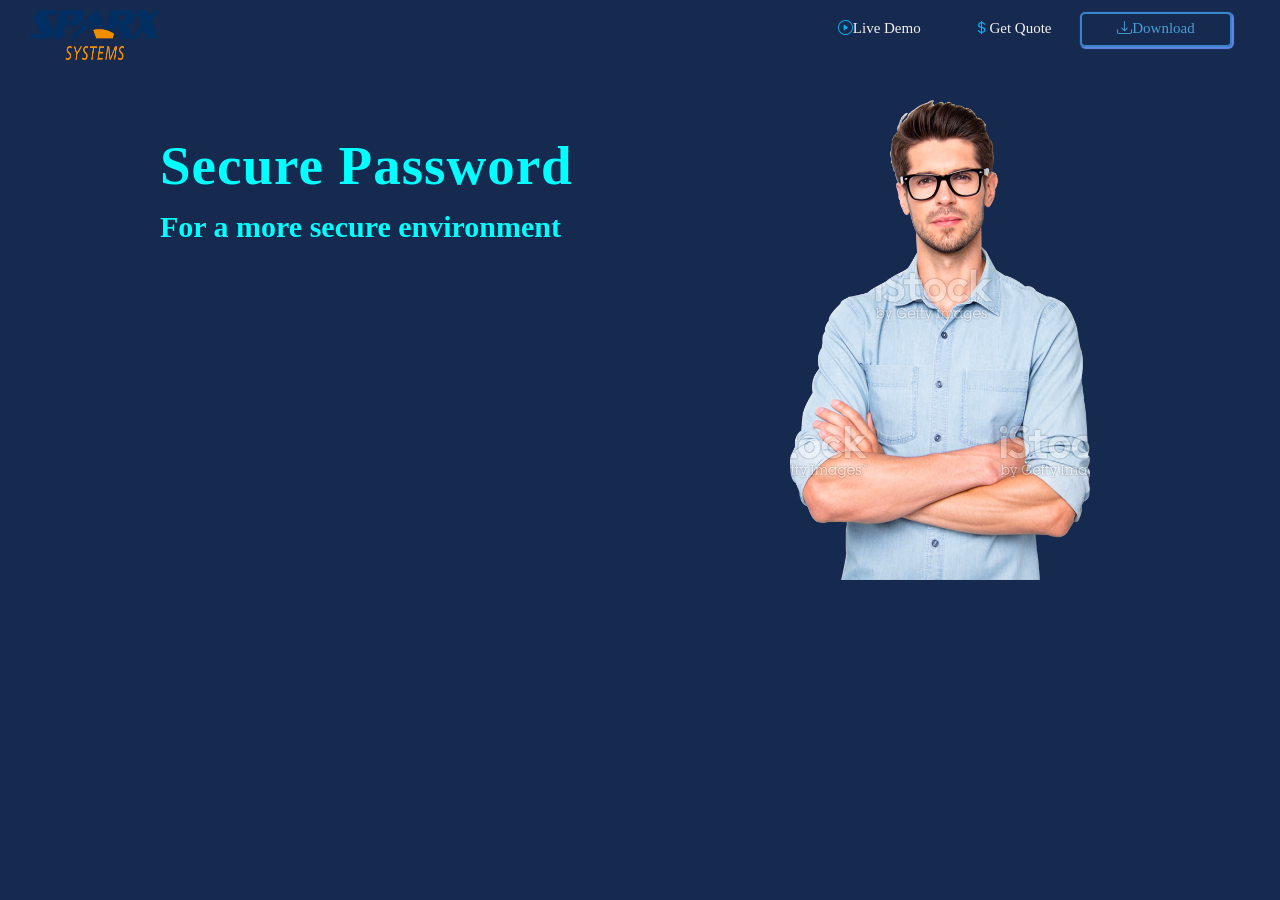
<file: index.html>
<html lang="en">
<head>
    <meta charset="UTF-8">
    <meta http-equiv="X-UA-Compatible" content="IE=edge">
    <meta name="viewport" content="width=device-width, initial-scale=1.0">
    <title>Document</title>
    <link rel="stylesheet" href="./style.css">
    <link rel="stylesheet" href="https://cdn.jsdelivr.net/npm/bootstrap-icons@1.10.2/font/bootstrap-icons.css">
</head>
<body>
    <section id="header">
        <div class="left">
            <a href=""><img src="./sparx logo.png" width="130px;" height="50px;"></a> 
        </div>
        <div class="hamburger">
            <div class="line1"></div>
            <div class="line2"></div>
            <div class="line3"></div>
        </div>
     <div class="right">
        <ul>
          <li><a href="" class="demo" id="demo" style="color:rgb(244, 241, 241)"><i class="bi bi-play-circle" style="color: rgb(7, 176, 243);"></i>Live Demo</a></li>
            <li><a href="" style="color:rgb(244, 241, 241)"><i class="bi bi-currency-dollar" style="color: rgb(7, 176, 243);"></i>Get Quote</a></li>
            <li class="down"><a href="" style="color:rgb(71, 160, 216)"><i class="bi bi-download"></i>Download</a></li>
        </ul>
          
     </div>
       </section>
       <section id="main-content">
        <div class="content-right">
            <h1>Secure Password</h1>
            <h2>For a more secure environment</h2>
        </div>
        <div class="content-left">
          <img src="./Layer 5.png" class="img">
        </div>
        
       </section>
       <div class="video-player" id="video_player">
        <video width="100%" controls autoplay>
           <source src="./sparx video.mp4" type="video/mp4">
        </video>
        <div id="close">close</div>
       </div>
       <script>
        let closevideo = document.getElementById('close');
let openvideo =   document.getElementById('demo');
let myvideo = document.getElementById('video_player');
openvideo.addEventListener('click',() =>{
    myvideo.setAttribute("style","width:90%;height:50vh;transition:all .5s linear");
    closevideo.style.display = "block"
})
closevideo.addEventListener('click',() =>{
    myvideo.setAttribute("style","width:0%;height:0vh;transition:all .5s linear");
    closevideo.style.display = "none"
})
       </script>
</body>
</html>
</file>
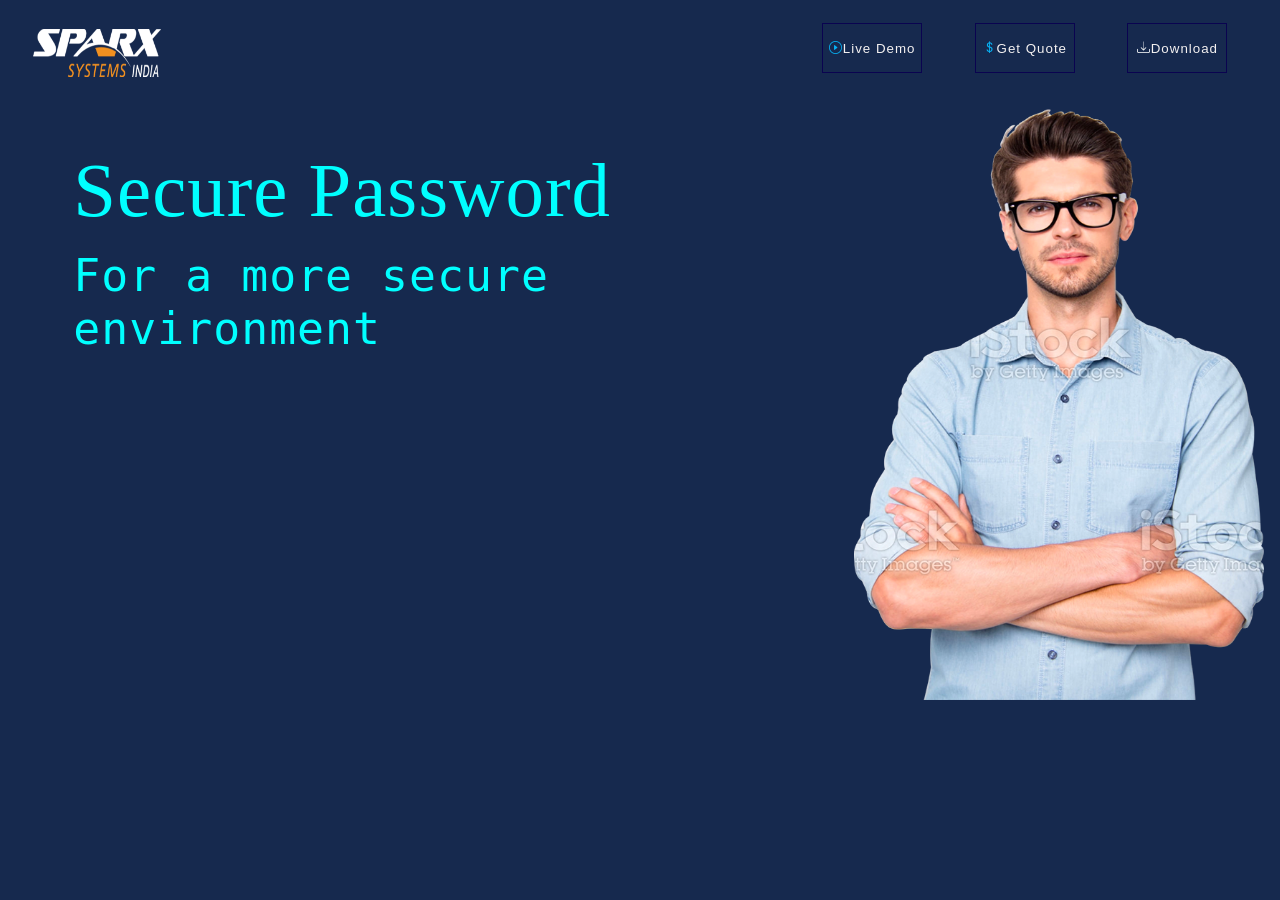
<file: demo.html>
<!DOCTYPE html>
<html lang="en">
<head>
    <meta charset="UTF-8">
    <meta name="viewport" content="width=device-width, initial-scale=1.0">
    <meta http-equiv="X-UA-Compatible" content="ie=edge">
    <link rel="stylesheet" href="./demo.css">
    <title>Responsive Animated Navbar</title>
    <link rel="stylesheet" href="https://cdn.jsdelivr.net/npm/bootstrap-icons@1.10.2/font/bootstrap-icons.css">
    <link href="https://fonts.googleapis.com/css2?family=Abril+Fatface&display=swap" rel="stylesheet">
    <link href="https://fonts.googleapis.com/css2?family=Abril+Fatface&family=Acme&display=swap" rel="stylesheet">
</head>
<body>
    <nav>
        <div class="logo">
            <img src="./Sparx.png" alt="Logo Image" width="300px" height="100px">
        </div>
        <div class="hamburger">
            <div class="line1"></div>
            <div class="line2"></div>
            <div class="line3"></div>
        </div>
        <ul class="nav-links">
            <li><button  class="demo" id="demo"><i class="bi bi-play-circle" style="color: rgb(7, 176, 243);"></i>Live Demo</button></li>
            <li><button  class="demo"><i class="bi bi-currency-dollar" style="color: rgb(7, 176, 243);"></i>Get Quote</button></li>
            <li><button  class="demo"><i class="bi bi-download"></i>Download</button></li>
        </ul>
    </nav>
    <section id="main-content">
        <div class="content-right">
            <h1>Secure Password</h1>
            <h2>For a more secure environment</h2>
        </div>
        <div class="content-left">
          <img src="./Layer 5.png" class="img">
        </div>
        
       </section>
       <div class="video-player" id="video_player">
        <video width="100%" controls autoplay>
           <source src="./sparx video.mp4" type="video/mp4">
        </video>
        <div id="close">close</div>
       </div>
    <script src="./script.js"></script>
    <script>
        const hamburger = document.querySelector(".hamburger");
const navLinks = document.querySelector(".nav-links");
const links = document.querySelectorAll(".nav-links li");

hamburger.addEventListener('click', ()=>{
   //Animate Links
    navLinks.classList.toggle("open");
    links.forEach(link => {
        link.classList.toggle("fade");
    });

    //Hamburger Animation
    hamburger.classList.toggle("toggle");
});
    </script>
</body>
</html>
</file>
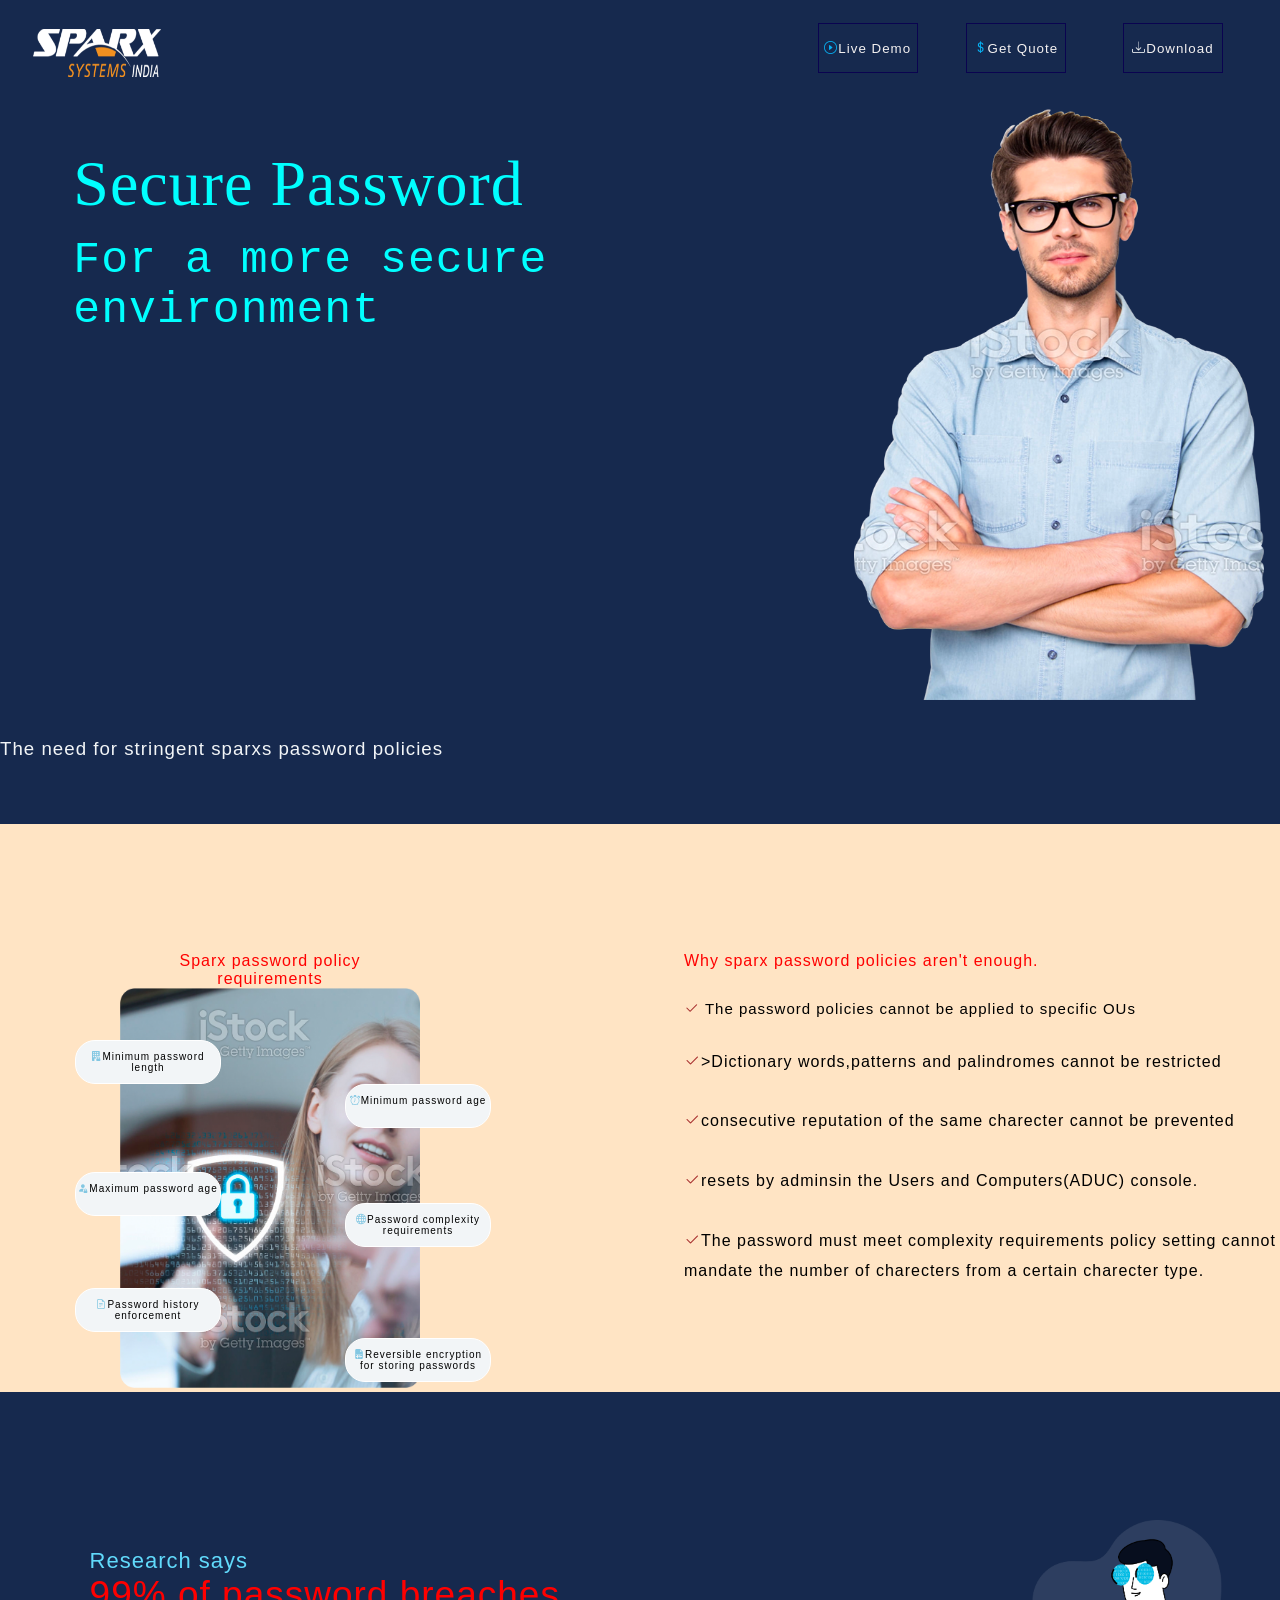
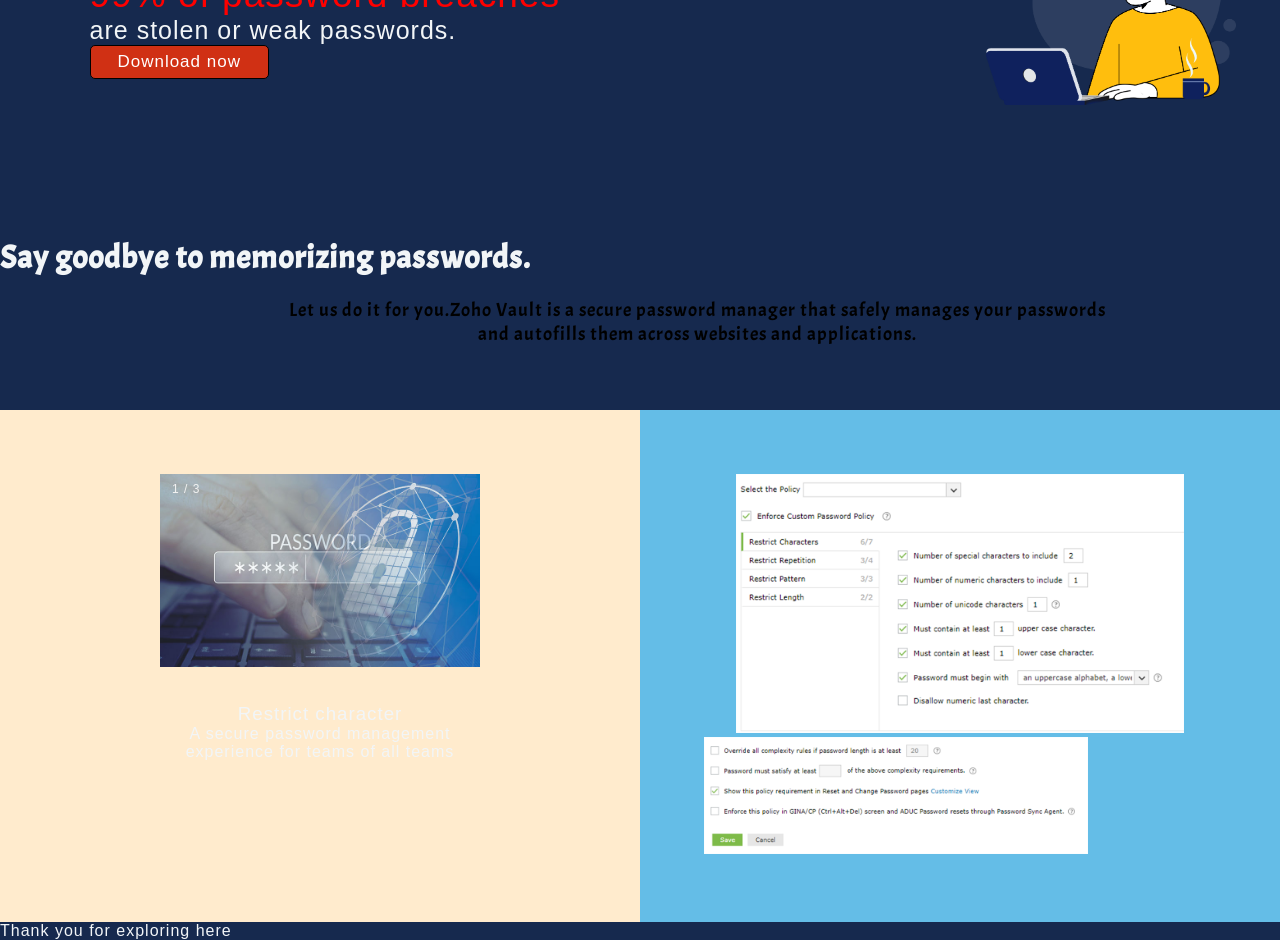
<file: task2.html>
<!DOCTYPE html>
<html lang="en">
<head>
    <meta charset="UTF-8">
    <meta name="viewport" content="width=device-width, initial-scale=1.0">
    <meta http-equiv="X-UA-Compatible" content="ie=edge">
    <link rel="stylesheet" href="./task2.css">
    <title>Responsive Animated Navbar</title>
    <link rel="stylesheet" href="https://cdn.jsdelivr.net/npm/bootstrap-icons@1.10.2/font/bootstrap-icons.css">
    <link href="https://fonts.googleapis.com/css2?family=Abril+Fatface&display=swap" rel="stylesheet">
    <link href="https://fonts.googleapis.com/css2?family=Abril+Fatface&family=Acme&display=swap" rel="stylesheet">
</head>
<body>
    <nav>
        <div class="logo">
            <img src="./Sparx.png" alt="Logo Image" width="300px" height="100px">
        </div>
        <div class="hamburger">
            <div class="line1"></div>
            <div class="line2"></div>
            <div class="line3"></div>
        </div>
        <ul class="nav-links">
            <li><button  class="demo" id="demo"><i class="bi bi-play-circle" style="color: rgb(7, 176, 243);"></i>Live Demo</button></li>
            <li><button  class="demo" onclick="return openform()"><i class="bi bi-currency-dollar" style="color: rgb(7, 176, 243);"></i>Get Quote</button></li>
            <li><a href="./Offer Letter_Prolaborate_Maheshwaran Veerakumar (1)_copy.pdf" download><button  class="demo"><i class="bi bi-download"></i>Download</button></a></li>
        </ul>
    </nav>
    <section id="main-content">
        <div class="content-right">
            <h1>Secure Password</h1>
            <h2>For a more secure environment</h2>
        </div>
        <div class="content-left">
          <img src="./Layer 5.png" class="img">
        </div>
        
       </section>
       <div class="video-player" id="video_player">
        <video width="100%" controls autoplay>
           <source src="./sparx video.mp4" type="video/mp4">
        </video>
        <div id="close">close</div>
       </div>
       <section id="policies">
        <h3>The need for stringent sparxs password policies</h3>
    <div class="container">
          <div class="left-policy">
            <h4>Sparx password policy requirements</h4>
             <img src="./Layer 26.png">
                <div class="centered"><i class="bi bi-person-fill-lock" style="color: rgb(131, 199, 226);"></i>Maximum password age</div>
                <div class="right-centered"><i class="bi bi-globe" style="color: rgb(131, 199, 226);"></i>Password complexity requirements</div>
                <div class="bottom-left"><i class="bi bi-file-earmark-text" style="color: rgb(131, 199, 226);"></i>Password history enforcement</div>
                <div class="top-left"><i class="bi bi-building-fill-lock" style="color: rgb(131, 199, 226);"></i>Minimum password length</div>
                <div class="top-right"><i class="bi bi-alarm" style="color: rgb(131, 199, 226);"></i>Minimum password age</div>
                <div class="bottom-right"><i class="bi bi-file-earmark-spreadsheet-fill" style="color: rgb(131, 199, 226);"></i>Reversible encryption for storing passwords</div>
             </div>
                
          <div class="right-policy">
            <h4>Why sparx password policies aren't enough.</h4>
           <p class="first-class"> <i class="bi bi-check2" style="color: brown;"></i> The password policies cannot be applied to specific OUs</p>
           <p  class="second-class"><i class="bi bi-check2" style="color: brown;"></i>>Dictionary words,patterns and palindromes cannot be

            restricted</p>
            <p class="second-class"><i class="bi bi-check2" style="color: brown;"></i>consecutive reputation of the same charecter cannot be prevented</p>
            <p class="second-class"><i class="bi bi-check2" style="color: brown;"></i>resets by adminsin the Users and Computers(ADUC)

                console.</p>
                <p class="second-class"><i class="bi bi-check2" style="color: brown;"></i>The password must meet complexity requirements policy

                    setting cannot mandate the number of charecters from a
                    
                    certain charecter type.
                    </p>
          </div>
    </div>
    </section>
    <section id="banner">
        <div class="left-banner">
            <p class="para"><span id="blue">Research says</span><br><span id="red">99% of password breaches  </span><br>are stolen or weak passwords.</p>
            <button class="download">Download now</button>
        </div>
        <div class="right-banner">
           <img src="./Vector Smart Object.png">
        </div>
      
    </section>
    <section id="text">
       <h3>Say goodbye to memorizing passwords.</h3>
       <p>Let us do it for you.Zoho Vault is a secure password manager that safely manages your passwords <br> and autofills them across websites and applications.</p>
    </section>
<section id="last-page">
    <div id="seven">
        <div class="row_1">    
            <!-- try -->
            <div class="slideshow-container">

                <div class="mySlides fade">
                  <div class="numbertext">1 / 3</div>
                  <img src="./password1.jpg" style="width:100%">
                  
                </div>
                
                <div class="mySlides fade">
                  <div class="numbertext">2 / 3</div>
                  <img src="./password2.jpg" style="width:100%">
                  
                </div>
                
                <div class="mySlides fade">
                  <div class="numbertext">3 / 3</div>
                  <img src="./password3.png" style="width:100%">
                    
                </div>
                <div id="mySlides_text">
                    <h3 id="mySlides_text1">Restrict character</h3>
                    <p id="mySlides_text2">A secure password management experience for teams of all teams</p>

                </div>
                
                </div>
                <br>
                
                <div style="text-align:center">
                  <span class="dot"></span> 
                  <span class="dot"></span> 
                  <span class="dot"></span> 
                </div>
                
            <!-- / -->
        </div>
        <div class="row_2">
            <div id="last">
                <img src="./Layer 11.png" alt="" class="last_pic1">
                <img src="./Layer 12.png" alt="" class="last_pic2">
               
            </div>
        </div>
    </div> 
<!-- Form validation -->
<!-- <div  id="myForm">
    <form action="#0" onsubmit="return setAction(this)" class="form-container">
          <h3>LOGIN</h3>
         <label class="lastbox">
            <input type="text" id="lastname"  placeholder="Enter your name">
            <span class="lasttext"></span>
         </label>
          <label class="emailbox">
             <input type="email" id="email"   placeholder="Enter your Email">
             <span class="emailtext"></span>
          </label>
          <label class="passbox">
             <input type="password" id="password"  placeholder="Enter your password">
             <span class="passtext"></span>
          </label>
          <button type="submit" class="btn">SUBMIT</button><br>
          <button type="button" class="btn cancel" id="btn2" onclick="closeForm()">CLOSE</button>
          <div class="container">
       <div class="popup" id="popup">
       <img src="./check.jpeg">
       <h2>Welcome Back!</h2>
       <p>Logged in successfully</p>
       <button type="button" onclick="closepopup()">OK</button>
       </div>
          </div>
     
      
      </form>
    </div> -->
    <div id="copyright">
        <p id="copyright1">Thank you for exploring here</p>
    </div>  
    
</section>
    <script src="./script.js"></script>
    <script>
        const hamburger = document.querySelector(".hamburger");
const navLinks = document.querySelector(".nav-links");
const links = document.querySelectorAll(".nav-links li");

hamburger.addEventListener('click', ()=>{
   //Animate Links
    navLinks.classList.toggle("open");
    links.forEach(link => {
        link.classList.toggle("fade");
    });

    //Hamburger Animation
    hamburger.classList.toggle("toggle");
});
//openform//
function openform()
{
  var b= document.getElementById('form1');
  b.style.display="block";
}

    </script>
</body>
</html>
</file>
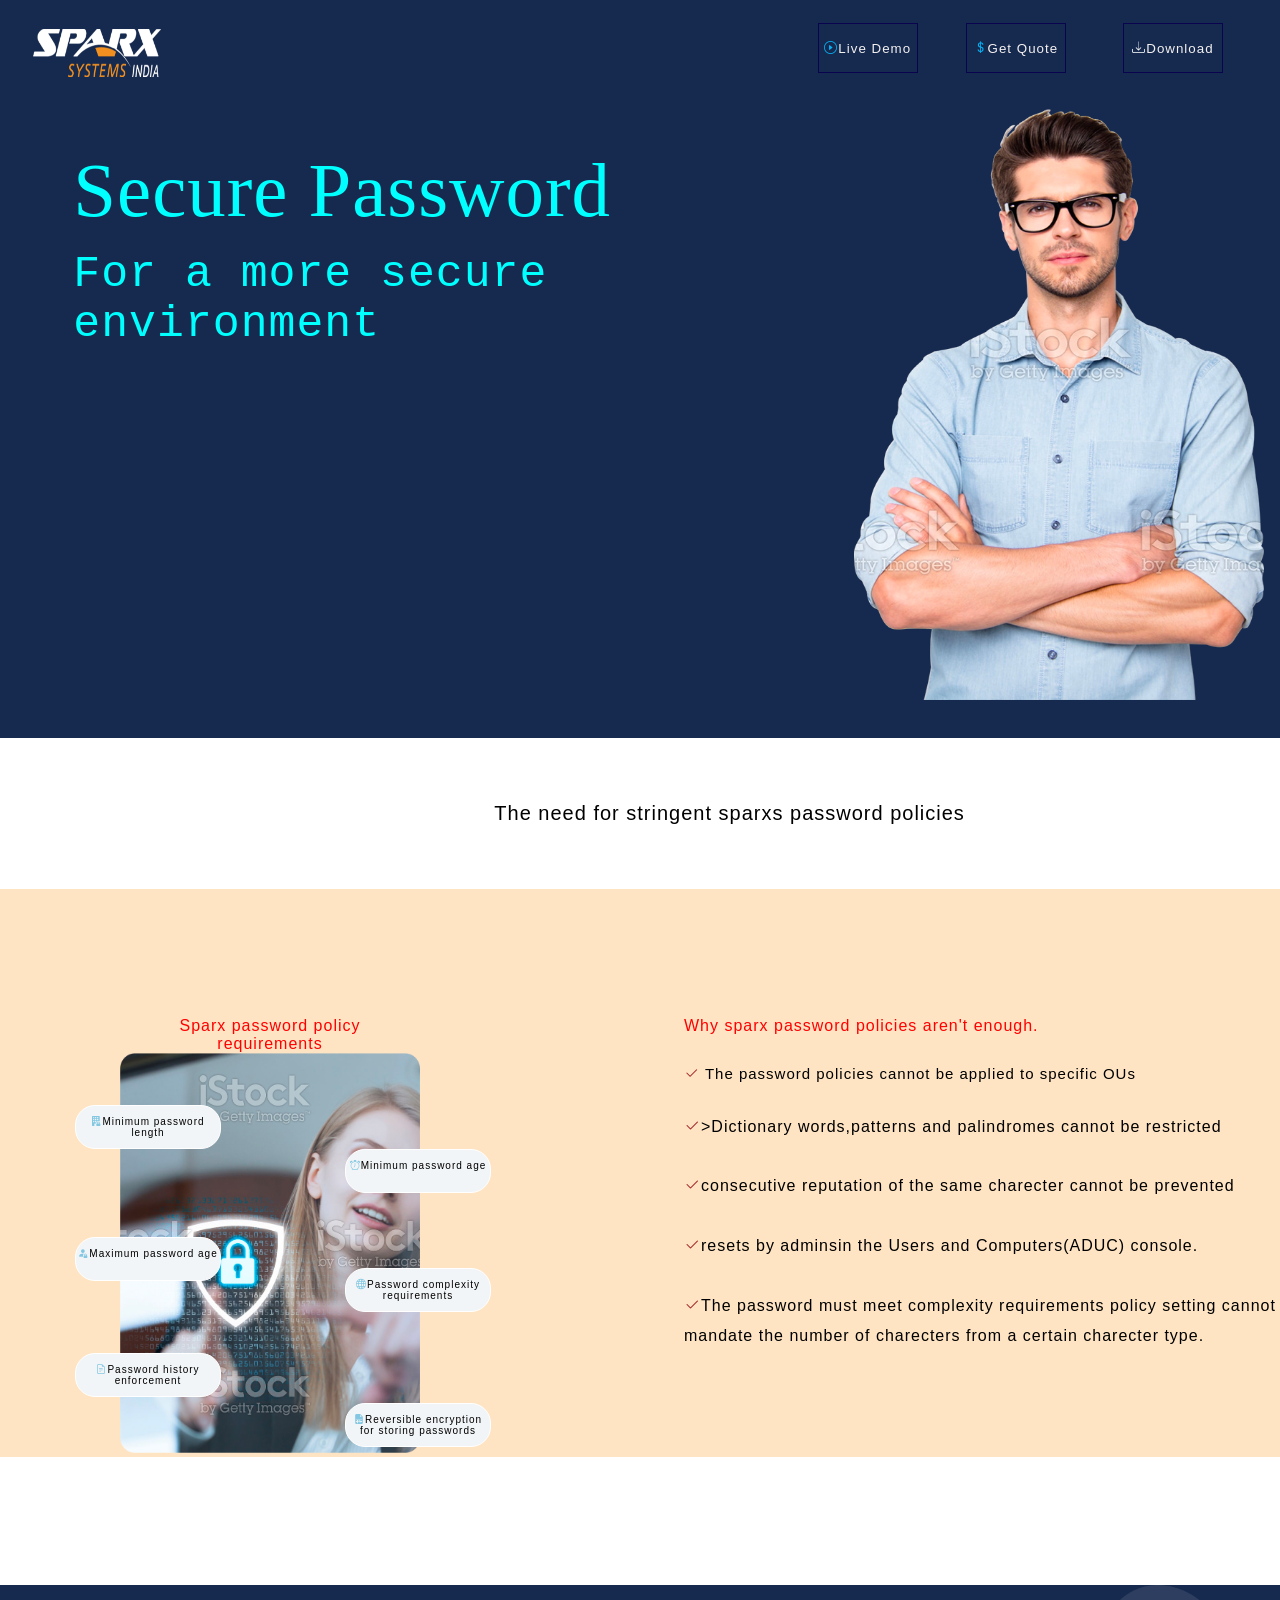
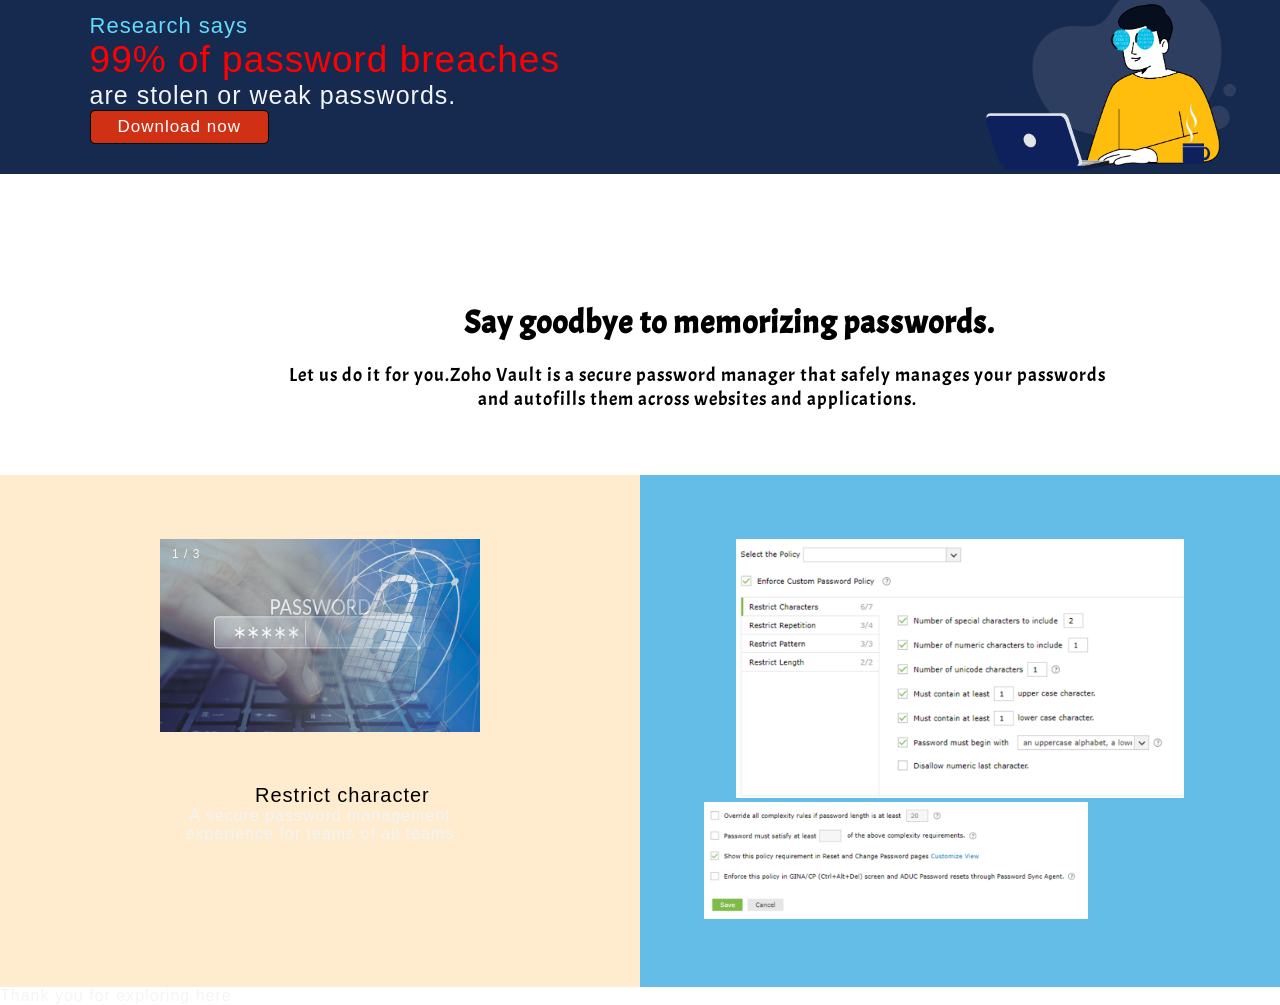
<file: video.html>
<!DOCTYPE html>
<html lang="en">
<head>
    <meta charset="UTF-8">
    <meta name="viewport" content="width=device-width, initial-scale=1.0">
    <meta http-equiv="X-UA-Compatible" content="ie=edge">
    <link rel="stylesheet" href="./video.css">
    <title>Responsive Animated Navbar</title>
    <link rel="stylesheet" href="https://cdn.jsdelivr.net/npm/bootstrap-icons@1.10.2/font/bootstrap-icons.css">
    <link href="https://fonts.googleapis.com/css2?family=Abril+Fatface&display=swap" rel="stylesheet">
    <link href="https://fonts.googleapis.com/css2?family=Abril+Fatface&family=Acme&display=swap" rel="stylesheet">
</head>
<body>
    <section id="homepage">
        <nav>
            <div class="logo">
                <img src="./Sparx.png" alt="Logo Image" width="300px" height="100px">
            </div>
            <div class="hamburger">
                <div class="line1"></div>
                <div class="line2"></div>
                <div class="line3"></div>
            </div>
            <ul class="nav-links">
                <li><button  class="demo" id="demo"><i class="bi bi-play-circle" style="color: rgb(7, 176, 243);"></i>Live Demo</button></li>
                <li><button  class="demo" onclick="openForm()"><i class="bi bi-currency-dollar" style="color: rgb(7, 176, 243);"></i>Get Quote</button></li>
                <li><a href="./Offer Letter_Prolaborate_Maheshwaran Veerakumar (1)_copy.pdf" download><button  class="demo"><i class="bi bi-download"></i>Download</button></a></li>
            </ul>
        </nav>
        <section id="main-content">
            <div class="content-right">
                <h1>Secure Password</h1>
                <h2>For a more secure environment</h2>
            </div>
            <div class="content-left">
              <img src="./Layer 5.png" class="img">
            </div>
            
           </section>
           <div class="video-player" id="video_player">
            <video width="100%" controls autoplay>
               <source src="./sparx video.mp4" type="video/mp4">
            </video>
            <div id="close">close</div>
           </div>
    </section>
    <section id="policies">
        <h3>The need for stringent sparxs password policies</h3>
    <div class="container">
          <div class="left-policy">
            <h4>Sparx password policy requirements</h4>
             <img src="./Layer 26.png">
                <div class="centered"><i class="bi bi-person-fill-lock" style="color: rgb(131, 199, 226);"></i>Maximum password age</div>
                <div class="right-centered"><i class="bi bi-globe" style="color: rgb(131, 199, 226);"></i>Password complexity requirements</div>
                <div class="bottom-left"><i class="bi bi-file-earmark-text" style="color: rgb(131, 199, 226);"></i>Password history enforcement</div>
                <div class="top-left"><i class="bi bi-building-fill-lock" style="color: rgb(131, 199, 226);"></i>Minimum password length</div>
                <div class="top-right"><i class="bi bi-alarm" style="color: rgb(131, 199, 226);"></i>Minimum password age</div>
                <div class="bottom-right"><i class="bi bi-file-earmark-spreadsheet-fill" style="color: rgb(131, 199, 226);"></i>Reversible encryption for storing passwords</div>
             </div>
                
          <div class="right-policy">
            <h4>Why sparx password policies aren't enough.</h4>
           <p class="first-class"> <i class="bi bi-check2" style="color: brown;"></i> The password policies cannot be applied to specific OUs</p>
           <p  class="second-class"><i class="bi bi-check2" style="color: brown;"></i>>Dictionary words,patterns and palindromes cannot be

            restricted</p>
            <p class="second-class"><i class="bi bi-check2" style="color: brown;"></i>consecutive reputation of the same charecter cannot be prevented</p>
            <p class="second-class"><i class="bi bi-check2" style="color: brown;"></i>resets by adminsin the Users and Computers(ADUC)

                console.</p>
                <p class="second-class"><i class="bi bi-check2" style="color: brown;"></i>The password must meet complexity requirements policy

                    setting cannot mandate the number of charecters from a
                    
                    certain charecter type.
                    </p>
          </div>
    </div>
    </section>
    <section id="banner">
        <div class="left-banner">
            <p class="para"><span id="blue">Research says</span><br><span id="red">99% of password breaches  </span><br>are stolen or weak passwords.</p>
            <button class="download">Download now</button>
        </div>
        <div class="right-banner">
           <img src="./Vector Smart Object.png">
        </div>
      
    </section>
    <section id="text">
       <h3>Say goodbye to memorizing passwords.</h3>
       <p>Let us do it for you.Zoho Vault is a secure password manager that safely manages your passwords <br> and autofills them across websites and applications.</p>
    </section>
<section id="last-page">
    <div id="seven">
        <div class="row_1">    
            <!-- try -->
            <div class="slideshow-container">

                <div class="mySlides fade">
                  <div class="numbertext">1 / 3</div>
                  <img src="./password1.jpg" style="width:100%">
                  
                </div>
                
                <div class="mySlides fade">
                  <div class="numbertext">2 / 3</div>
                  <img src="./password2.jpg" style="width:100%">
                  
                </div>
                
                <div class="mySlides fade">
                  <div class="numbertext">3 / 3</div>
                  <img src="./password3.png" style="width:100%">
                    
                </div>
                <div id="mySlides_text">
                    <h3 id="mySlides_text1">Restrict character</h3>
                    <p id="mySlides_text2">A secure password management experience for teams of all teams</p>

                </div>
                
                </div>
                <br>
                
                <div style="text-align:center">
                  <span class="dot"></span> 
                  <span class="dot"></span> 
                  <span class="dot"></span> 
                </div>
                
            <!-- / -->
        </div>
        <div class="row_2">
            <div id="last">
                <img src="./Layer 11.png" alt="" class="last_pic1">
                <img src="./Layer 12.png" alt="" class="last_pic2">
               
            </div>
        </div>
    </div> 
    <div id="copyright">
        <p id="copyright1">Thank you for exploring here</p>
    </div>  
    
</section>
        
    <script src="./script.js"></script>
    <script>
        const hamburger = document.querySelector(".hamburger");
const navLinks = document.querySelector(".nav-links");
const links = document.querySelectorAll(".nav-links li");

hamburger.addEventListener('click', ()=>{
   //Animate Links//
    navLinks.classList.toggle("open");
    links.forEach(link => {
        link.classList.toggle("fade");
    });

    //Hamburger Animation
    hamburger.classList.toggle("toggle");
});

//popup form//
var satisfy=0;
   const email = document.getElementById("email");
const password = document.getElementById("password");

email.addEventListener('input',()=>{
    const emailbox = document.querySelector('.emailbox');
    const emailtext = document.querySelector('.emailtext');
    const emailpattern = /[A-Za-z0-9._%+-]+@[A-Za-z0-9.-]+\.[A-Za-z]{1,63}$/;

    if(email.value.match(emailpattern)){
        emailbox.classList.add('valid');
        emailbox.classList.remove('invalid');
        emailtext.innerHTML = "your email address is valid";
        satisfy=satisfy+1;
        
    }else{
        emailbox.classList.add('invalid');
        emailbox.classList.remove('valid');
        emailtext.innerHTML = "please enter a valid email";
    }
});
password.addEventListener('input',()=>{
    const passbox = document.querySelector('.passbox');
    const passtext = document.querySelector('.passtext');
    const passpattern = /(?=.*\d)(?=.*[a-z])(?=.*[A-Z]).{6,}/;

    if(password.value.match(passpattern)){
        passbox.classList.add('valid');
        passbox.classList.remove('invalid');
        passtext.innerHTML = "your password is valid";
        satisfy=satisfy+1;
        
    }else{
        passbox.classList.add('invalid');
        passbox.classList.remove('valid');
        passtext.innerHTML = "Your password must be atleast 6 characters as well as contain at least one uppercase,one lowercase, and one number.";
    }
});
lastname.addEventListener('input',()=>{
    const lastbox = document.querySelector('.lastbox');
    const lasttext = document.querySelector('.lasttext');
    const lastpattern = /^[A-Za-z]+.{6,}/;

    if(lastname.value.match(lastpattern)){
        lastbox.classList.add('valid');
        lastbox.classList.remove('invalid');
        lasttext.innerHTML = "your lastname is valid";
        satisfy=satisfy+1;
        
    }else{
        lastbox.classList.add('invalid');
        lastbox.classList.remove('valid');
        lasttext.innerHTML = "Your lastname contains only alphabets and must be atleast 6 characters.";
    }
});

//welcome message//
let popup = document.getElementById("popup");
function openpopup(){
   popup.classList.add("open-popup");
}
function closepopup(){
   popup.classList.remove("open-popup");
}
//cannot blank validation//
function validate(event){
  event.preventDefault();
  //Validate each form input
  $("form input[data-required]").each(function(index){
    var $_this = $(this);
    var $_error = $_this.next(".error");
    if($_this.val().length == 0) {
      if($_error.length == 0){
         $_this.after('<p class="error">'+$_this.data("error-message")+'</p>');
      }
    } else
         $_error.remove();
  });
}


$("form").on({
  "submit": function(){
    validate(event);
  },
  "change": function(){
     validate(event);
  }
});
//login//
function setAction(form) {

if(satisfy>=2){
return openpopup();
}
else if(satisfy==1 || satisfy==0){
    satisy = 0;
    // validation();
    // validation2();
    text4.innerHTML="please fill correctly all credentials";
    text4.style.color="red"; 
    
}
}
//popup//

function openForm() {
  document.getElementById("myForm").style.display = "block";
}

function closeForm() {
  document.getElementById("myForm").style.display = "none";
}
    </script>
</body>
</html>
</file>
<file: style.css>
* {
    margin: 0;
    padding: 0;
  }
  body{
    background:url(./Rectangle\ 1\ copy\ 4.png)
  }
#header{
    padding-top: 10px;
    padding-bottom: 10px;
    display: flex;
}  
.left{
   padding-left: 30px;
}

.right{
    display: flex;
    margin-left: 51%;
    padding-top:10px;
}
ul{
        list-style-type: none;
        font-weight: bold;
        font-size: 15px;
}
li {
    display: inline;
  }
.right a{
    text-align: center;
    padding: 20px 25px;
    text-decoration: none;
    font-size: 15px;
    font-weight: lighter;
    list-style-type: none;
  
}
   .down{
    color:  rgb(7, 176, 243);
    text-decoration: none;
    border: 2px solid rgb(55, 134, 204);
    width: 20px;
    height: 20px;
    padding: 10px 10px 10px 10px;
    border-radius: 5px;
    box-shadow:1px 1px 1px 1px rgb(99, 135, 233);
    font-size: 10px;
    font-style: normal;


}
h1{
    font-size: 55px;
    color:aqua;
    letter-spacing: 1px;
    margin-left: 25%;
    margin-top: 10%;
}
h2{
    font-size: 30px;
    color: aqua;
    margin-left: 25%;
    margin-top: 2%;

}
.content-right{
    width: 50%;
    height: 40%;
}
#main-content{
    display: flex;
}
.img{
    width: 300px;
    height:480px;
    margin-left: 50%;
    margin-top: 10%;
}
.video-player{
  width: 0%;
  height: 0vh;
  position: absolute;
  left:50%;
  top:40%;
  transform:translate(-50%,-70%);
  transform-origin: center center;
}
video{
  width:90%;
  padding-top: 20px;
  margin: auto;
  display: block;
  position: relative;
}
#close{
  position: relative;
  top:0px;
  right: 50px;
  cursor: pointer;
  font-size: 20px;
  display: none;
}
</file>
<file: demo.css>
*{
    margin: 0;
    padding: 0;
    color: #f2f5f7;
    font-family: sans-serif;
    letter-spacing: 1px;
    font-weight: 300;
  }
  body{
    overflow-x: hidden;
    background: url(./Rectangle\ 1\ copy\ 4.png);
  }
  nav{
    height: 6rem;
    width: 100vw;
    display: flex;
    position: fixed;
    z-index: 10;
  }
  
  /*Styling logo*/
  .logo{
    padding:1vh 1vw;
    text-align: center;
  }
  .logo img {
    height: 3rem;
    width: 8rem;
   padding: 20px 20px 20px 20px;
  }
  
  /*Styling Links*/
  .nav-links{
    display: flex;
    list-style: none; 
    width: 44vw;
    margin-left: 45%;
    justify-content: space-evenly;
    align-items: center;
    text-transform: uppercase;
  }
  .nav-links li a{
    text-decoration: none;
    margin: 0 0.7vw;
  }
  .nav-links li a:hover {
    color: #61DAFB;
  }
  .nav-links li {
    position: relative;
  }
  .nav-links li a::before {
    content: "";
    display: block;
    height: 3px;
    width: 0%;
    background-color: #61DAFB;
    position: absolute;
    transition: all ease-in-out 250ms;
    margin: 0 0 0 10%;
  }
  .nav-links li a:hover::before{
    width: 80%;
  }
  
  
  /*Styling Hamburger Icon*/
  .hamburger div{
    width: 30px;
    height:3px;
    background: #f2f5f7;
    margin: 5px;
    transition: all 0.3s ease;
  }
  .hamburger{
    display: none;
  }
  h1{
    font-family: 'Cinzel', serif;
    font-size:6vw;
    color:aqua;
    margin-left: 10%;
    margin-top: 20%;
  }
  h2{
    font-family: 'VT323', monospace;
    font-size:3.5vw;
    color: aqua;
    margin-left: 10%;
    margin-top: 2%;
  
  }
  .content-right{
    width: 60%;
    height: 40%;
  }
  #main-content{
    display: flex;
  }
  .img{
    width:75%;
    height:80%;
    margin-left: 22%;
    margin-top: 20%;
  }
  .video-player{
  width: 0%;
  height: 0vh;
  position: absolute;
  left:50%;
  top:40%;
  transform:translate(-50%,-70%);
  transform-origin: center center;
  }
  video{
  width:90%;
  padding-top: 20px;
  margin: auto;
  display: block;
  position: relative;
  }
  #close{
  position: relative;
  top:0px;
  right: 50px;
  cursor: pointer;
  font-size: 20px;
  display: none;
  }
  .demo{
    color:rgb(244, 241, 241);
    width: 100px;
    height: 50px;
    background: url(./Rectangle\ 1\ copy\ 4.png);
    border: 1px solid rgba(9, 0, 81, 0.92);
  }
  .toggle .line1{
    transform: rotate(-45deg) translate(-5px,6px);
  }
  .toggle .line2{
    transition: all 0.7s ease;
    width:0;
  }
  .toggle .line3{
    transform: rotate(45deg) translate(-5px,-6px);
  }
  /*Stying for small screens*/
  @media screen and (max-width: 800px){
    nav{
        position: fixed;
        z-index: 3;
    }
    .hamburger{
        display:block;
        position: absolute;
        cursor: pointer;
        right: 5%;
        top: 50%;
        transform: translate(-5%, -50%);
        z-index: 2;
        transition: all 0.7s ease;
    }
    .nav-links{
        position: fixed;
        background: #61667a;
        height: 60vh;
        width: 67%;
        flex-direction: column;
        clip-path: circle(50px at 90% -20%);
        -webkit-clip-path: circle(50px at 90% -10%);
        transition: all 1s ease-out;
        pointer-events: none;
    }
    .nav-links.open{
        clip-path: circle(1000px at 90% -10%);
        -webkit-clip-path: circle(1000px at 90% -10%);
        pointer-events: all;
    }
    .nav-links li{
        opacity: 0;
    }
    .nav-links li:nth-child(1){
        transition: all 0.5s ease 0.2s;
    }
    .nav-links li:nth-child(2){
        transition: all 0.5s ease 0.4s;
    }
    .nav-links li:nth-child(3){
        transition: all 0.5s ease 0.6s;
    }
    li.fade{
        opacity: 1;
    }
  }
  
  /*media query for all element*/
  @media screen and (max-width: 420px){
    #main-content{
      display: flex;
      flex-direction: column;
  
    }
  .content-right{
    position: fixed;
    justify-content:center;
    margin-top: 15%;
    margin-left: 10%;
    padding: 10px 10px 10px 10px;
  }
  h1{
    font-family: 'Abril Fatface', cursive;
    font-size: 40px;
  
  }
  h2{
    font-family: 'Acme', sans-serif;
    font-size: 20px;
  }
  .content-left{
  width: 100%;
  }
  .img{
  margin-top:70%;
  margin-right: 10%;
  }
  
  }
</file>
<file: task2.css>
*{
    margin: 0;
    padding: 0;
    color: #f2f5f7;
    font-family: sans-serif;
    letter-spacing: 1px;
    font-weight: 300;
  }
  body{
    overflow-x: hidden;
    background: url(./Rectangle\ 1\ copy\ 4.png);
  }
  nav{
    height: 6rem;
    width: 100vw;
    display: flex;
    position: fixed;
    z-index: 10;
  }
  
  /*Styling logo*/
  .logo{
    padding:1vh 1vw;
    text-align: center;
  }
  .logo img {
    height: 3rem;
    width: 8rem;
   padding: 20px 20px 20px 20px;
  }
  
  /*Styling Links*/
  .nav-links{
    display: flex;
    list-style: none; 
    width: 44vw;
    margin-left: 45%;
    justify-content: space-evenly;
    align-items: center;
    text-transform: uppercase;
  }
  .nav-links li a{
    text-decoration: none;
    margin: 0 0.7vw;
  }
  .nav-links li a:hover {
    color: #61DAFB;
  }
  .nav-links li {
    position: relative;
  }
  .nav-links li a::before {
    content: "";
    display: block;
    height: 3px;
    width: 0%;
    position: absolute;
    transition: all ease-in-out 250ms;
    margin: 0 0 0 10%;
  }
  .nav-links li a:hover::before{
    width: 80%;
  }
  
  
  /*Styling Hamburger Icon*/
  .hamburger div{
    width: 30px;
    height:3px;
    background: #f2f5f7;
    margin: 5px;
    transition: all 0.3s ease;
  }
  .hamburger{
    display: none;
  }
  h1{
    font-family: 'Cinzel', serif;
    font-size:5vw;
    color:aqua;
    margin-left: 10%;
    margin-top: 20%;
  }
  h2{
    font-family: 'VT323', monospace;
    font-size:3.5vw;
    color: aqua;
    margin-left: 10%;
    margin-top: 2%;
  
  }
  .content-right{
    width: 60%;
    height: 40%;
  }
  #main-content{
    display: flex;
  }
  .img{
    width:75%;
    height:80%;
    margin-left: 22%;
    margin-top: 20%;
  }
  .video-player{
  width: 0%;
  height: 0vh;
  position: absolute;
  left:50%;
  top:40%;
  transform:translate(-50%,-70%);
  transform-origin: center center;
  }
  video{
  width:90%;
  padding-top: 20px;
  margin: auto;
  display: block;
  position: relative;
  }
  #close{
  position: relative;
  top:0px;
  right: 50px;
  cursor: pointer;
  font-size: 20px;
  display: none;
  }
  .demo{
    color:rgb(244, 241, 241);
    width: 100px;
    height: 50px;
    background: url(./Rectangle\ 1\ copy\ 4.png);
    border: 1px solid rgba(9, 0, 81, 0.92);
  }
  .toggle .line1{
    transform: rotate(-45deg) translate(-5px,6px);
  }
  .toggle .line2{
    transition: all 0.7s ease;
    width:0;
  }
  .toggle .line3{
    transform: rotate(45deg) translate(-5px,-6px);
  }
  /*Stying for small screens*/
  @media screen and (max-width: 800px){
    nav{
        position: fixed;
        z-index: 3;
    }
    .hamburger{
        display:block;
        position: absolute;
        cursor: pointer;
        right: 5%;
        top: 50%;
        transform: translate(-5%, -50%);
        z-index: 2;
        transition: all 0.7s ease;
    }
    .nav-links{
        position: fixed;
        background: #61667a;
        height: 60vh;
        width: 67%;
        flex-direction: column;
        clip-path: circle(50px at 90% -20%);
        -webkit-clip-path: circle(50px at 90% -10%);
        transition: all 1s ease-out;
        pointer-events: none;
    }
    .nav-links.open{
        clip-path: circle(1000px at 90% -10%);
        -webkit-clip-path: circle(1000px at 90% -10%);
        pointer-events: all;
    }
    .nav-links li{
        opacity: 0;
    }
    .nav-links li:nth-child(1){
        transition: all 0.5s ease 0.2s;
    }
    .nav-links li:nth-child(2){
        transition: all 0.5s ease 0.4s;
    }
    .nav-links li:nth-child(3){
        transition: all 0.5s ease 0.6s;
    }
    li.fade{
        opacity: 1;
    }
  }
  
  /*media query for all element*/
  @media screen and (max-width: 420px){
    #main-content{
      display: flex;
      flex-direction: column;
  
    }
  .content-right{
    position: fixed;
    justify-content:center;
    margin-top: 15%;
    margin-left: 10%;
    padding: 10px 10px 10px 10px;
  }
  h1{
    font-family: 'Abril Fatface', cursive;
    font-size: 40px;
  
  }
  h2{
    font-family: 'Acme', sans-serif;
    font-size: 20px;
  }
  .content-left{
  width: 100%;
  }
  .img{
  margin-top:70%;
  margin-right: 10%;
  }
  
  }
  #policies{
    width:100%;
    height:auto ;
  }
  .container{
    width: 100%;
    height: auto;
    display: flex;
    margin-top:5%;
    background-color: bisque;
  }
  .left-policy{
  width: 40%;
  height:60%;
  margin-top: 10%;
  
  
  }
  .left-policy img{
    width: 300px;
    height: 400px;
    margin-left: 40%;
  
  }
  .left-policy h4{
    width: 80%;
    margin-left: 50%;
  
    color:red;
  }
  .right-policy{
  
    height: auto;
    margin-top: 10%;
    margin-left: 30%;
  
  
  }
  .right-policy h4{
  
    color:red;
  }
  .right-policy p{
    color:black;
  }
  .first-class{
    margin-top: 5%;
    font-size: 15px;
    color:black;
  }
  .second-class{
    margin-top: 5%;
    line-height: 30px;
  }
   
  img{
    height: 100%;
    width: 100%;
    }
    
    .left-policy {
    position: relative;
    text-align: center;
    color: white;
    }
    
    .bottom-left {
      width:140px;
      height:30px;
      background-color: #f2f5f7;
      border: 1px solid white;
      color:black;
      padding: 10px 2px 2px 2px;
      text-align: center;
      display: inline-block;
      border-radius: 20px;
      font-size: 10px;
    position: absolute;
    bottom: 60px;
    left:25%;
    }
    
    .top-left {
      width:140px;
      height:30px;
      background-color: #f2f5f7;
      border: 1px solid white;
      color:black;
      padding: 10px 2px 2px 2px;
      text-align: center;
      display: inline-block;
      border-radius: 20px;
      font-size: 10px;
    position: absolute;
    top: 20%;
    left: 25%;
    }
    .top-right {
      width:140px;
      height:30px;
      background-color: #f2f5f7;
      border: 1px solid white;
      color:black;
      padding: 10px 2px 2px 2px;
      text-align: center;
      display: inline-block;
      border-radius: 20px;
      font-size: 10px;
      position: absolute;
      top: 30%;
      left: 115%;
      }
      
      .bottom-right {
        width:140px;
        height:30px;
        background-color: #f2f5f7;
        border: 1px solid white;
        color:black;
      position: absolute;
      padding: 10px 2px 2px 2px;
      text-align: center;
      display: inline-block;
      border-radius: 20px;
      font-size: 10px;
      bottom: 10px;
      left: 115%;
      }
      .centered {
      position: absolute;
      width:140px;
      height:30px;
      background-color: #f2f5f7;
      border: 1px solid white;
      color:black;
      padding: 10px 2px 2px 2px;
      text-align: center;
      display: inline-block;
      border-radius: 20px;
      font-size: 10px;
      top: 50%;
      left: 25%;
      }
      .right-centered{
        position: absolute;
        width:140px;
        height:30px;
        background-color: #f2f5f7;
        border: 1px solid white;
        color:black;
        display: inline-block;
        padding: 10px 2px 2px 2px;
        text-align: center;
        border-radius: 20px;
        font-size: 10px;
        top: 57%;
        left: 115%;
        }
        #banner{
          display:flex;
          flex-direction: row;
          width: 100%;
          height:45%;
          margin-top: 10%;
          background:url(./Rectangle\ 1\ copy\ 4.png);
        }
        .left-banner{
          width: 70%;
          height:60%;
          margin-left: 7%;
          padding-top: 25px;
        }
        .right-banner img{
          width: 250px;
          height:auto;
          margin-right: 10%;
        }
        .download{
          width:20%;
          height:37%;
          color:black;
          font-size: 17px;
          border-radius: 5px;
          border: 1px solid black;
          padding: 6px 6px 6px 6px;
          color:white;
          background-color: rgb(208, 48, 20);
        }
        #blue{
          font-size: 22px;
          color:#61DAFB
        }
        #red{
          font-size:37px;
          color:red;
        }
        .para{
          font-size: 25px;
        }
        #text{
          width:100%;
          height:50%;
          margin-top: 10%;
        }
        #text h3{
          font-size: 2.5vw;
          font-family: 'Acme', sans-serif;
          font-weight: 800;
        }
        #text p{
          width: 75%;
          color: black;
          font-size: 1.5vw;
          text-align: center;
          margin-left: 17%;
          margin-top: 20px;
          font-family: 'Acme', sans-serif;
        }
       /* Slideshow container */
       #seven
       {
           display: flex;
           height: 100%;
           width: 100%;
       }
       
       .row_1
       { 
         display: block;
         width: 100%;
         height: auto;
         background-color: blanchedalmond;
       }
       
       .row_2
       { 
       
         display :block;
         width: 100%;
         height: auto;
         background-color: rgb(100, 189, 231);
       }
       
       #seven
       {
           margin-top: 5%;  
       }
       
       @media (max-width : 550px)
       {
           #seven
           {
               display: flex;
               flex-direction: column;
           }
           #mySlides_text1{
            width:150%;
            font-size: 6vw;
            font-weight: 1000;
            margin-left: -20%;
            font-family: 'Righteous', cursive;
           }
           #mySlides_text2{
            width:140%;
            height:50%;
            font-size: 4vw;
            margin-left: -20%;
            padding-top: 20px;
            font-family: 'Rajdhani', sans-serif;
            color:rgb(45, 184, 191);
           }
       }
       
      
       
   
       .slideshow-container {
         max-width: 1000px;
         position: relative;
         margin: auto;
       }
       
       
       .text {
         color: #f2f2f2;
         font-size: 15px;
         padding: 8px 12px;
         position: absolute;
         bottom: 8px;
         width: 100%;
         text-align: center;
       }
       
  
       .numbertext {
         color: #f2f2f2;
         font-size: 12px;
         padding: 8px 12px;
         position: absolute;
         top: 0;
       }
       
  
       .dot {
         height: 15px;
         width: 15px;
         margin: 0 2px;
         background-color: #bbb;
         border-radius: 50%;
         display: inline-block;
         transition: background-color 0.6s ease;
       }
       
       .active {
         background-color: #717171;
       }
       
   
       .fade {
         animation-name: fade;
         animation-duration: 1.5s;
       }
       
       @keyframes fade {
         from {opacity: .4} 
         to {opacity: 1}
       }
       
    
       @media only screen and (max-width: 300px) {
         .text {font-size: 11px}
       }
       
       /* try mine*/
       .slideshow-container
       {   
           margin-top: 10%;
           height: 20%;
           width: 50%;
       }
       
       #mySlides_text
       {
          padding-top: 10%;
          text-align: center;
       }
       
       
       /* try mine*/
       
       .last_pic1
       {   
           margin-top: 10%;
           margin-left: 15%;
           height: 50%;
           width: 70%;
       }
       
       .last_pic2
       {   
           margin-left: 10%;
           height: 30%;
           width: 60%;
           margin-bottom: 10%;
       }
       /*form*/
       
       
  @keyframes fade {
    from {opacity: .4} 
    to {opacity: 1}
  }
  
  /* On smaller screens, decrease text size */
  @media only screen and (max-width: 300px) {
    .text {font-size: 11px}
  }
        @media screen and (max-width: 500px){
          #text{
            width: 100%;
          }
         #text h3{
            font-size: 4.5vw;
            margin-right:45px;
            font-family: 'Acme', sans-serif; ;
          }
          #text p{
            letter-spacing: 1px;
            text-align: center;
            font-size: 3.5vw;
            width: 90%;
            margin-left:-4%;
            padding-left: 30px;
            font-family: 'Acme', sans-serif;
          }
        }
        @media screen and (max-width: 500px){
       left-banner{
        width: 70%;
        height:40%;
       }
          #blue{
        font-size: 3vw;
       }
       #red{
        width: 100%;
        font-size: 5vw;
       }
       .para{
        font-size: 3vw;
       }
       .download{
        width:150px;
        height:40px;
        font-size: 10px;
        margin-top: 5px;
       }
       .right-banner{
        width:50%;
        height: 50%;
       }
       .right-banner img{
        padding: 5px 5px 5px 5px;
        width:160px;
        height:150px;
       }
        }
        @media screen and (max-width: 500px) {
    
          .bottom-left,
          .top-left,
          .centered{
              width: 60%;
              font-size: 8px;
          }
          .top-right,
          .right-centered,
          .bottom-right{
            width: 60%;
            height:9%;
            padding-top: 5px ;
            font-size: 8px;
            margin-left: 60%;
          }
          .left-policy img{
            width:250px;
            height:300px;
          }
          .left-policy h4{
            font-size: 3vw;
            padding:2px 2px 2px 2px;
            margin-left: 80%;
            width:80%;
            text-align: center;
          }
          .right-policy{
            width: 80%;
          }
          .right-policy h4{
            font-size: 3vw;
            font-family: 'Righteous', cursive;
            padding:2px 2px 2px 2px;
            margin-right: 40%;
            text-align: center;
            justify-content: center;
          }
          .first-class{
            width: 110%;
            font-size: 3.5vw;
            font-family: 'Righteous', cursive;
            margin-left: -25%;
          }
          .second-class{
            width: 110%;
            font-size: 3.5vw;
            font-family: 'Righteous', cursive;
            margin-left: -25%;
          }
      }
    
  
  @media (max-width:500px){
    .container{
      flex-direction: column;
  
    }
    
  }
  
  
  /*Stying for small screens*/
  @media screen and (max-width: 800px){
    nav{
        position: fixed;
        z-index: 3;
    }
    .hamburger{
        display:block;
        position: absolute;
        cursor: pointer;
        right: 5%;
        top: 50%;
        transform: translate(-50%, -50%);
        z-index: 2;
        transition: all 0.7s ease;
    }
    .nav-links{
        position: fixed;
        background: #61667a;
        height: 50vh;
        width: 45%;
        font-size: 2vw;
        margin-top: 20px;
        border-radius: 5px;
        flex-direction: column;
        clip-path: circle(50px at 90% -20%);
        -webkit-clip-path: circle(30px at 90% -10%);
        transition: all 1s ease-out;
        pointer-events: none;
    }
    .nav-links.open{
        clip-path: circle(1000px at 90% -10%);
        -webkit-clip-path: circle(1000px at 90% -10%);
        pointer-events: all;
    }
    .nav-links li{
    opacity:0;
    }
    .nav-links li:nth-child(1){
        transition: all 0.5s ease 0.2s;
    }
    .nav-links li:nth-child(2){
        transition: all 0.5s ease 0.4s;
    }
    .nav-links li:nth-child(3){
        transition: all 0.5s ease 0.6s;
    }
    li.fade{
        opacity: 1;
    }
  }
  
  @media screen and (max-width: 500px){
    nav{
        position: fixed;
        z-index: 3;
    }
    .hamburger{
        display:block;
        position: absolute;
        cursor: pointer;
        right: 5%;
        top: 50%;
        transform: translate(-5%, -50%);
        z-index: 2;
        transition: all 0.7s ease;
    }
    .nav-links{
        position: fixed;
        background: #61667a;
        height: 35vh;
        width: 45%;
        font-size: 2vw;
        margin-top: 20px;
        border-radius: 5px;
        flex-direction: column;
        clip-path: circle(50px at 90% -20%);
        -webkit-clip-path: circle(30px at 90% -10%);
        transition: all 1s ease-out;
        pointer-events: none;
    }
    .nav-links.open{
        clip-path: circle(1000px at 90% -10%);
        -webkit-clip-path: circle(1000px at 90% -10%);
        pointer-events: all;
    }
  
    .nav-links li:nth-child(1){
        transition: all 0.5s ease 0.2s;
    }
    .nav-links li:nth-child(2){
        transition: all 0.5s ease 0.4s;
    }
    .nav-links li:nth-child(3){
        transition: all 0.5s ease 0.6s;
    }
    li.fade{
        opacity: 1;
    }
  }
  
  /*media query for all element*/
  @media screen and (max-width: 420px){
    #main-content{
      display: flex;
      flex-direction: column;
  
    }
  .content-right{
    position: relative;
    justify-content:center;
    margin-top: 15%;
    margin-left: 10%;
    padding: 10px 10px 10px 10px;
  }
  h1{
    font-family: 'Abril Fatface', cursive;
    font-size: 40px;
  
  }
  h2{
    font-family: 'Acme', sans-serif;
    font-size: 20px;
  }
  .content-left{
  width: 100%;
  }
  .img{
  margin-top:20%;
  margin-right: 10%;
  }
  
  }
</file>
<file: video.css>
*{
  margin: 0;
  padding: 0;
  color: #f2f5f7;
  font-family: sans-serif;
  letter-spacing: 1px;
  font-weight: 300;
}
body{
  overflow-x: hidden;
 
}
#homepage{
  background: url(./Rectangle\ 1\ copy\ 4.png);
}
nav{
  height: 6rem;
  width: 100vw;
  display: flex;
  position: fixed;
  z-index: 10;
}

/*Styling logo*/
.logo{
  padding:1vh 1vw;
  text-align: center;
}
.logo img {
  height: 3rem;
  width: 8rem;
 padding: 20px 20px 20px 20px;
}

/*Styling Links*/
.nav-links{
  display: flex;
  list-style: none; 
  width: 44vw;
  margin-left: 45%;
  justify-content: space-evenly;
  align-items: center;
  text-transform: uppercase;
}
.nav-links li a{
  text-decoration: none;
  margin: 0 0.7vw;
}
.nav-links li {
  position: relative;
}
.nav-links li a::before {
  content: "";
  display: block;
  height: 3px;
  width: 0%;
  position: absolute;
  transition: all ease-in-out 250ms;
  margin: 0 0 0 10%;
}
.nav-links li a:hover::before{
  width: 80%;
}


/*Styling Hamburger Icon*/
.hamburger div{
  width: 30px;
  height:3px;
  background: #f2f5f7;
  margin: 5px;
  transition: all 0.3s ease;
}
.hamburger{
  display: none;
}
h1{
  font-family: 'Cinzel', serif;
  font-size:6vw;
  color:aqua;
  margin-left: 10%;
  margin-top: 20%;
}
h2{
  font-family: 'VT323', monospace;
  font-size:3.5vw;
  color: aqua;
  margin-left: 10%;
  margin-top: 2%;

}
.content-right{
  width: 60%;
  height: 40%;
}
#main-content{
  display: flex;
}
.img{
  width:75%;
  height:80%;
  margin-left: 22%;
  margin-top: 20%;
}
.video-player{
width: 0%;
height: 0vh;
position: absolute;
left:50%;
top:40%;
transform:translate(-50%,-70%);
transform-origin: center center;
}
video{
width:90%;
padding-top: 20px;
margin: auto;
display: block;
position: relative;
}
#close{
position: relative;
top:0px;
right: 50px;
cursor: pointer;
font-size: 20px;
display: none;
}
.demo{
  color:rgb(244, 241, 241);
  width: 100px;
  height: 50px;
  background: url(./Rectangle\ 1\ copy\ 4.png);
  border: 1px solid rgba(9, 0, 81, 0.92);
  cursor: pointer;
}
.toggle .line1{
  transform: rotate(-45deg) translate(-5px,6px);
}
.toggle .line2{
  transition: all 0.7s ease;
  width:0;
}
.toggle .line3{
  transform: rotate(45deg) translate(-5px,-6px);
}
h3{
  color: black;
  font-size: 20px;
  text-align: center;
  margin-left: 14%;
  margin-top: 5%;
}
#policies{
  width:100%;
  height:auto ;
}
.container{
  width: 100%;
  height: auto;
  display: flex;
  margin-top:5%;
  background-color: bisque;
}
.left-policy{
width: 40%;
height:60%;
margin-top: 10%;


}
.left-policy img{
  width: 300px;
  height: 400px;
  margin-left: 40%;

}
.left-policy h4{
  width: 80%;
  margin-left: 50%;

  color:red;
}
.right-policy{

  height: auto;
  margin-top: 10%;
  margin-left: 30%;


}
.right-policy h4{

  color:red;
}
.right-policy p{
  color:black;
}
.first-class{
  margin-top: 5%;
  font-size: 15px;
  color:black;
}
.second-class{
  margin-top: 5%;
  line-height: 30px;
}
 
img{
  height: 100%;
  width: 100%;
  }
  
  .left-policy {
  position: relative;
  text-align: center;
  color: white;
  }
  
  .bottom-left {
    width:140px;
    height:30px;
    background-color: #f2f5f7;
    border: 1px solid white;
    color:black;
    padding: 10px 2px 2px 2px;
    text-align: center;
    display: inline-block;
    border-radius: 20px;
    font-size: 10px;
  position: absolute;
  bottom: 60px;
  left:25%;
  }
  
  .top-left {
    width:140px;
    height:30px;
    background-color: #f2f5f7;
    border: 1px solid white;
    color:black;
    padding: 10px 2px 2px 2px;
    text-align: center;
    display: inline-block;
    border-radius: 20px;
    font-size: 10px;
  position: absolute;
  top: 20%;
  left: 25%;
  }
  .top-right {
    width:140px;
    height:30px;
    background-color: #f2f5f7;
    border: 1px solid white;
    color:black;
    padding: 10px 2px 2px 2px;
    text-align: center;
    display: inline-block;
    border-radius: 20px;
    font-size: 10px;
    position: absolute;
    top: 30%;
    left: 115%;
    }
    
    .bottom-right {
      width:140px;
      height:30px;
      background-color: #f2f5f7;
      border: 1px solid white;
      color:black;
    position: absolute;
    padding: 10px 2px 2px 2px;
    text-align: center;
    display: inline-block;
    border-radius: 20px;
    font-size: 10px;
    bottom: 10px;
    left: 115%;
    }
    .centered {
    position: absolute;
    width:140px;
    height:30px;
    background-color: #f2f5f7;
    border: 1px solid white;
    color:black;
    padding: 10px 2px 2px 2px;
    text-align: center;
    display: inline-block;
    border-radius: 20px;
    font-size: 10px;
    top: 50%;
    left: 25%;
    }
    .right-centered{
      position: absolute;
      width:140px;
      height:30px;
      background-color: #f2f5f7;
      border: 1px solid white;
      color:black;
      display: inline-block;
      padding: 10px 2px 2px 2px;
      text-align: center;
      border-radius: 20px;
      font-size: 10px;
      top: 57%;
      left: 115%;
      }
      #banner{
        display:flex;
        flex-direction: row;
        width: 100%;
        height:45%;
        margin-top: 10%;
        background:url(./Rectangle\ 1\ copy\ 4.png);
      }
      .left-banner{
        width: 70%;
        height:60%;
        margin-left: 7%;
        padding-top: 25px;
      }
      .right-banner img{
        width: 250px;
        height:auto;
        margin-right: 10%;
      }
      .download{
        width:20%;
        height:37%;
        color:black;
        font-size: 17px;
        border-radius: 5px;
        border: 1px solid black;
        padding: 6px 6px 6px 6px;
        color:white;
        background-color: rgb(208, 48, 20);
      }
      #blue{
        font-size: 22px;
        color:#61DAFB
      }
      #red{
        font-size:37px;
        color:red;
      }
      .para{
        font-size: 25px;
      }
      #text{
        width:100%;
        height:50%;
        margin-top: 10%;
      }
      #text h3{
        font-size: 2.5vw;
        font-family: 'Acme', sans-serif;
        font-weight: 800;
      }
      #text p{
        width: 75%;
        color: black;
        font-size: 1.5vw;
        text-align: center;
        margin-left: 17%;
        margin-top: 20px;
        font-family: 'Acme', sans-serif;
      }
     /* Slideshow container */
     #seven
     {
         display: flex;
         height: 100%;
         width: 100%;
     }
     
     .row_1
     { 
       display: block;
       width: 100%;
       height: auto;
       background-color: blanchedalmond;
     }
     
     .row_2
     { 
     
       display :block;
       width: 100%;
       height: auto;
       background-color: rgb(100, 189, 231);
     }
     
     #seven
     {
         margin-top: 5%;  
     }
     
     @media (max-width : 550px)
     {
         #seven
         {
             display: flex;
             flex-direction: column;
         }
         #mySlides_text1{
          width:150%;
          font-size: 6vw;
          font-weight: 1000;
          margin-left: -20%;
          font-family: 'Righteous', cursive;
         }
         #mySlides_text2{
          width:140%;
          height:50%;
          font-size: 4vw;
          margin-left: -20%;
          padding-top: 20px;
          font-family: 'Rajdhani', sans-serif;
          color:rgb(45, 184, 191);
         }
     }
     
    
     
 
     .slideshow-container {
       max-width: 1000px;
       position: relative;
       margin: auto;
     }
     
     
     .text {
       color: #f2f2f2;
       font-size: 15px;
       padding: 8px 12px;
       position: absolute;
       bottom: 8px;
       width: 100%;
       text-align: center;
     }
     

     .numbertext {
       color: #f2f2f2;
       font-size: 12px;
       padding: 8px 12px;
       position: absolute;
       top: 0;
     }
     

     .dot {
       height: 15px;
       width: 15px;
       margin: 0 2px;
       background-color: #bbb;
       border-radius: 50%;
       display: inline-block;
       transition: background-color 0.6s ease;
     }
     
     .active {
       background-color: #717171;
     }
     
 
     .fade {
       animation-name: fade;
       animation-duration: 1.5s;
     }
     
     @keyframes fade {
       from {opacity: .4} 
       to {opacity: 1}
     }
     
  
     @media only screen and (max-width: 300px) {
       .text {font-size: 11px}
     }
     
     /* try mine*/
     .slideshow-container
     {   
         margin-top: 10%;
         height: 20%;
         width: 50%;
     }
     
     #mySlides_text
     {
        padding-top: 10%;
        text-align: center;
     }
     
     
     /* try mine*/
     
     .last_pic1
     {   
         margin-top: 10%;
         margin-left: 15%;
         height: 50%;
         width: 70%;
     }
     
     .last_pic2
     {   
         margin-left: 10%;
         height: 30%;
         width: 60%;
         margin-bottom: 10%;
     }
     
@keyframes fade {
  from {opacity: .4} 
  to {opacity: 1}
}

/* On smaller screens, decrease text size */
@media only screen and (max-width: 300px) {
  .text {font-size: 11px}
}
      @media screen and (max-width: 500px){
        #text{
          width: 100%;
        }
       #text h3{
          font-size: 4.5vw;
          margin-right:45px;
          font-family: 'Acme', sans-serif; ;
        }
        #text p{
          letter-spacing: 1px;
          text-align: center;
          font-size: 3.5vw;
          width: 90%;
          margin-left:-4%;
          padding-left: 30px;
          font-family: 'Acme', sans-serif;
        }
      }
      @media screen and (max-width: 500px){
     left-banner{
      width: 70%;
      height:40%;
     }
        #blue{
      font-size: 3vw;
     }
     #red{
      width: 100%;
      font-size: 5vw;
     }
     .para{
      font-size: 3vw;
     }
     .download{
      width:150px;
      height:40px;
      font-size: 10px;
      margin-top: 5px;
     }
     .right-banner{
      width:50%;
      height: 50%;
     }
     .right-banner img{
      padding: 5px 5px 5px 5px;
      width:160px;
      height:150px;
     }
      }
      @media screen and (max-width: 500px) {
  
        .bottom-left,
        .top-left,
        .centered{
            width: 60%;
            font-size: 8px;
        }
        .top-right,
        .right-centered,
        .bottom-right{
          width: 60%;
          height:9%;
          padding-top: 5px ;
          font-size: 8px;
          margin-left: 60%;
        }
        .left-policy img{
          width:250px;
          height:300px;
        }
        .left-policy h4{
          font-size: 3vw;
          padding:2px 2px 2px 2px;
          margin-left: 80%;
          width:80%;
          text-align: center;
        }
        .right-policy{
          width: 80%;
        }
        .right-policy h4{
          font-size: 3vw;
          font-family: 'Righteous', cursive;
          padding:2px 2px 2px 2px;
          margin-right: 40%;
          text-align: center;
          justify-content: center;
        }
        .first-class{
          width: 110%;
          font-size: 3.5vw;
          font-family: 'Righteous', cursive;
          margin-left: -25%;
        }
        .second-class{
          width: 110%;
          font-size: 3.5vw;
          font-family: 'Righteous', cursive;
          margin-left: -25%;
        }
    }
  

@media (max-width:500px){
  .container{
    flex-direction: column;

  }
  
}


/*Stying for small screens*/
@media screen and (max-width: 800px){
  nav{
      position: fixed;
      z-index: 3;
  }
  .hamburger{
      display:block;
      position: absolute;
      cursor: pointer;
      right: 5%;
      top: 50%;
      transform: translate(-50%, -50%);
      z-index: 2;
      transition: all 0.7s ease;
  }
  .nav-links{
      position: fixed;
      background: #61667a;
      height: 50vh;
      width: 45%;
      font-size: 2vw;
      margin-top: 20px;
      border-radius: 5px;
      flex-direction: column;
      clip-path: circle(50px at 90% -20%);
      -webkit-clip-path: circle(30px at 90% -10%);
      transition: all 1s ease-out;
      pointer-events: none;
  }
  .nav-links.open{
      clip-path: circle(1000px at 90% -10%);
      -webkit-clip-path: circle(1000px at 90% -10%);
      pointer-events: all;
  }
  .nav-links li{
  opacity:0;
  }
  .nav-links li:nth-child(1){
      transition: all 0.5s ease 0.2s;
  }
  .nav-links li:nth-child(2){
      transition: all 0.5s ease 0.4s;
  }
  .nav-links li:nth-child(3){
      transition: all 0.5s ease 0.6s;
  }
  li.fade{
      opacity: 1;
  }
}

@media screen and (max-width: 500px){
  nav{
      position: fixed;
      z-index: 3;
  }
  .hamburger{
      display:block;
      position: absolute;
      cursor: pointer;
      right: 5%;
      top: 50%;
      transform: translate(-5%, -50%);
      z-index: 2;
      transition: all 0.7s ease;
  }
  .nav-links{
      position: fixed;
      background: #61667a;
      height: 35vh;
      width: 45%;
      font-size: 2vw;
      margin-top: 20px;
      border-radius: 5px;
      flex-direction: column;
      clip-path: circle(50px at 90% -20%);
      -webkit-clip-path: circle(30px at 90% -10%);
      transition: all 1s ease-out;
      pointer-events: none;
  }
  .nav-links.open{
      clip-path: circle(1000px at 90% -10%);
      -webkit-clip-path: circle(1000px at 90% -10%);
      pointer-events: all;
  }

  .nav-links li:nth-child(1){
      transition: all 0.5s ease 0.2s;
  }
  .nav-links li:nth-child(2){
      transition: all 0.5s ease 0.4s;
  }
  .nav-links li:nth-child(3){
      transition: all 0.5s ease 0.6s;
  }
  li.fade{
      opacity: 1;
  }
}

/*media query for all element*/
@media screen and (max-width: 420px){
  #main-content{
    display: flex;
    flex-direction: column;

  }
.content-right{
  justify-content:center;
  margin-top: 15%;
  margin-left: 10%;
  padding: 10px 10px 10px 10px;
}
h1{
  font-family: 'Abril Fatface', cursive;
  font-size: 40px;

}
h2{
  font-family: 'Acme', sans-serif;
  font-size: 20px;
}
.content-left{
width: 100%;
}
.img{
margin-top:20%;
margin-right: 10%;
}

}
@media screen and (max-width: 500px){

}
</file>
